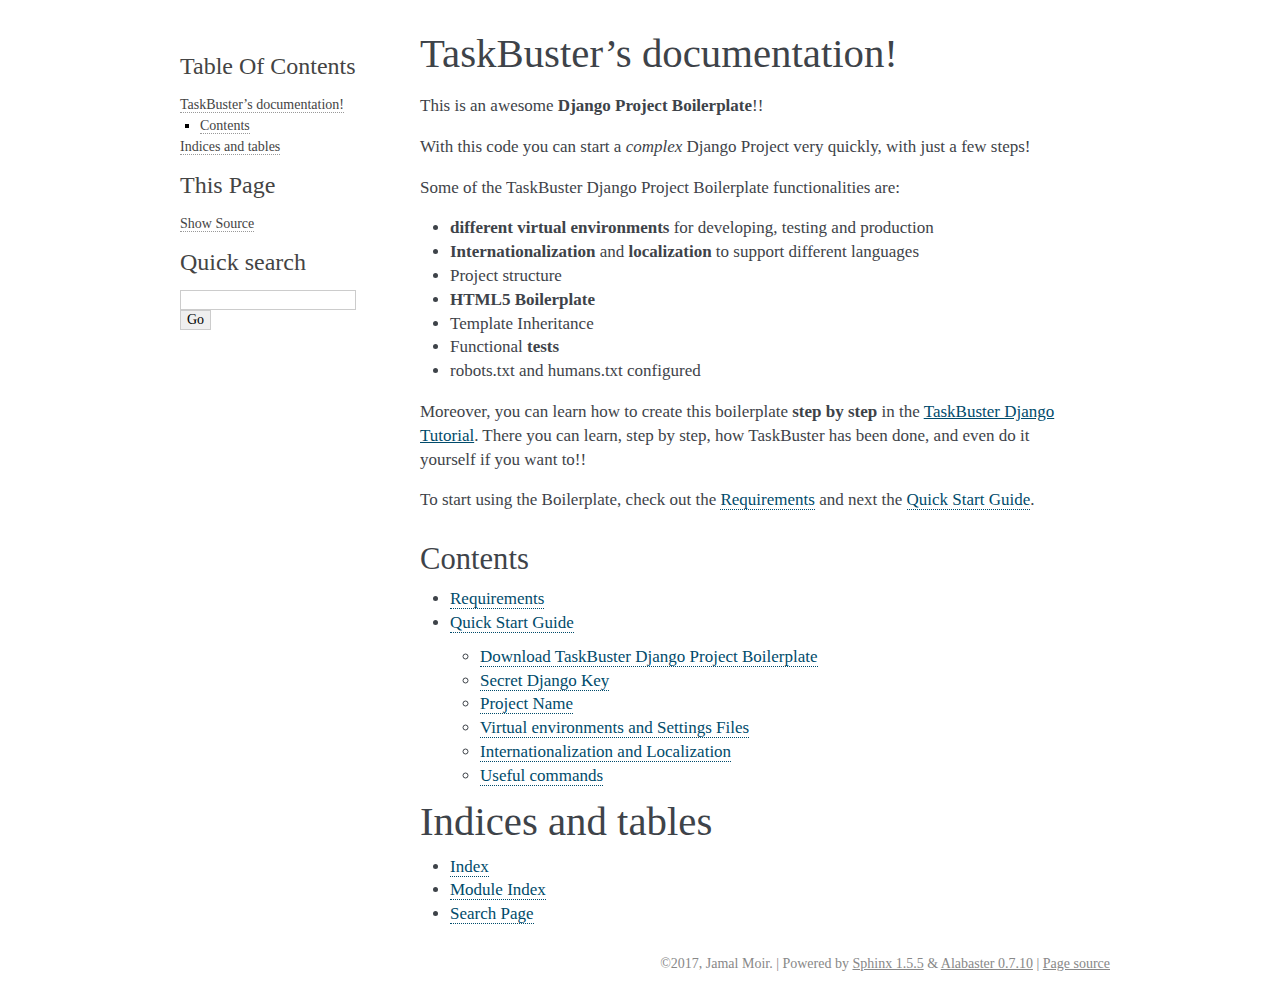
<file: docs/_build/html/index.html>
<!DOCTYPE html PUBLIC "-//W3C//DTD XHTML 1.0 Transitional//EN"
  "http://www.w3.org/TR/xhtml1/DTD/xhtml1-transitional.dtd">


<html xmlns="http://www.w3.org/1999/xhtml">
  <head>
    <meta http-equiv="Content-Type" content="text/html; charset=utf-8" />
    
    <title>TaskBuster’s documentation! &#8212; TaskBuster 0.1.0 documentation</title>
    
    <link rel="stylesheet" href="_static/alabaster.css" type="text/css" />
    <link rel="stylesheet" href="_static/pygments.css" type="text/css" />
    
    <script type="text/javascript">
      var DOCUMENTATION_OPTIONS = {
        URL_ROOT:    './',
        VERSION:     '0.1.0',
        COLLAPSE_INDEX: false,
        FILE_SUFFIX: '.html',
        HAS_SOURCE:  true,
        SOURCELINK_SUFFIX: '.txt'
      };
    </script>
    <script type="text/javascript" src="_static/jquery.js"></script>
    <script type="text/javascript" src="_static/underscore.js"></script>
    <script type="text/javascript" src="_static/doctools.js"></script>
    <link rel="index" title="Index" href="genindex.html" />
    <link rel="search" title="Search" href="search.html" />
    <link rel="next" title="Requirements" href="requirements.html" />
   
  <link rel="stylesheet" href="_static/custom.css" type="text/css" />
  
  
  <meta name="viewport" content="width=device-width, initial-scale=0.9, maximum-scale=0.9" />

  </head>
  <body role="document">
  

    <div class="document">
      <div class="documentwrapper">
        <div class="bodywrapper">
          <div class="body" role="main">
            
  <div class="section" id="taskbuster-s-documentation">
<h1>TaskBuster&#8217;s documentation!<a class="headerlink" href="#taskbuster-s-documentation" title="Permalink to this headline">¶</a></h1>
<p>This is an awesome <strong>Django Project Boilerplate</strong>!!</p>
<p>With this code you can start a <em>complex</em> Django Project
very quickly, with just a few steps!</p>
<p>Some of the TaskBuster Django Project Boilerplate functionalities are:</p>
<ul class="simple">
<li><strong>different virtual environments</strong> for developing, testing and production</li>
<li><strong>Internationalization</strong> and <strong>localization</strong> to support different languages</li>
<li>Project structure</li>
<li><strong>HTML5 Boilerplate</strong></li>
<li>Template Inheritance</li>
<li>Functional <strong>tests</strong></li>
<li>robots.txt and humans.txt configured</li>
</ul>
<p>Moreover, you can learn how to create this boilerplate <strong>step by step</strong>
in the <a href="http://marinamele.com/taskbuster-django-tutorial"
target="_blank">TaskBuster Django Tutorial</a>. There you can learn, step by step, how
TaskBuster has been done, and even do it yourself if you want to!!</p>
<p>To start using the Boilerplate, check out the <a class="reference internal" href="requirements.html"><span class="doc">Requirements</span></a>
and next the <a class="reference internal" href="quick_start.html"><span class="doc">Quick Start Guide</span></a>.</p>
<div class="section" id="contents">
<h2>Contents<a class="headerlink" href="#contents" title="Permalink to this headline">¶</a></h2>
<div class="toctree-wrapper compound">
<ul>
<li class="toctree-l1"><a class="reference internal" href="requirements.html">Requirements</a></li>
<li class="toctree-l1"><a class="reference internal" href="quick_start.html">Quick Start Guide</a><ul>
<li class="toctree-l2"><a class="reference internal" href="quick_start.html#download-taskbuster-django-project-boilerplate">Download TaskBuster Django Project Boilerplate</a></li>
<li class="toctree-l2"><a class="reference internal" href="quick_start.html#secret-django-key">Secret Django Key</a></li>
<li class="toctree-l2"><a class="reference internal" href="quick_start.html#project-name">Project Name</a></li>
<li class="toctree-l2"><a class="reference internal" href="quick_start.html#virtual-environments-and-settings-files">Virtual environments and Settings Files</a></li>
<li class="toctree-l2"><a class="reference internal" href="quick_start.html#internationalization-and-localization">Internationalization and Localization</a></li>
<li class="toctree-l2"><a class="reference internal" href="quick_start.html#useful-commands">Useful commands</a></li>
</ul>
</li>
</ul>
</div>
</div>
</div>
<div class="section" id="indices-and-tables">
<h1>Indices and tables<a class="headerlink" href="#indices-and-tables" title="Permalink to this headline">¶</a></h1>
<ul class="simple">
<li><a class="reference internal" href="genindex.html"><span class="std std-ref">Index</span></a></li>
<li><a class="reference internal" href="py-modindex.html"><span class="std std-ref">Module Index</span></a></li>
<li><a class="reference internal" href="search.html"><span class="std std-ref">Search Page</span></a></li>
</ul>
</div>


          </div>
        </div>
      </div>
      <div class="sphinxsidebar" role="navigation" aria-label="main navigation">
        <div class="sphinxsidebarwrapper">
  <h3><a href="#">Table Of Contents</a></h3>
  <ul>
<li><a class="reference internal" href="#">TaskBuster&#8217;s documentation!</a><ul>
<li><a class="reference internal" href="#contents">Contents</a></li>
</ul>
</li>
<li><a class="reference internal" href="#indices-and-tables">Indices and tables</a></li>
</ul>
<div class="relations">
<h3>Related Topics</h3>
<ul>
  <li><a href="#">Documentation overview</a><ul>
      <li>Next: <a href="requirements.html" title="next chapter">Requirements</a></li>
  </ul></li>
</ul>
</div>
  <div role="note" aria-label="source link">
    <h3>This Page</h3>
    <ul class="this-page-menu">
      <li><a href="_sources/index.rst.txt"
            rel="nofollow">Show Source</a></li>
    </ul>
   </div>
<div id="searchbox" style="display: none" role="search">
  <h3>Quick search</h3>
    <form class="search" action="search.html" method="get">
      <div><input type="text" name="q" /></div>
      <div><input type="submit" value="Go" /></div>
      <input type="hidden" name="check_keywords" value="yes" />
      <input type="hidden" name="area" value="default" />
    </form>
</div>
<script type="text/javascript">$('#searchbox').show(0);</script>
        </div>
      </div>
      <div class="clearer"></div>
    </div>
    <div class="footer">
      &copy;2017, Jamal Moir.
      
      |
      Powered by <a href="http://sphinx-doc.org/">Sphinx 1.5.5</a>
      &amp; <a href="https://github.com/bitprophet/alabaster">Alabaster 0.7.10</a>
      
      |
      <a href="_sources/index.rst.txt"
          rel="nofollow">Page source</a>
    </div>

    

    
  </body>
</html>
</file>
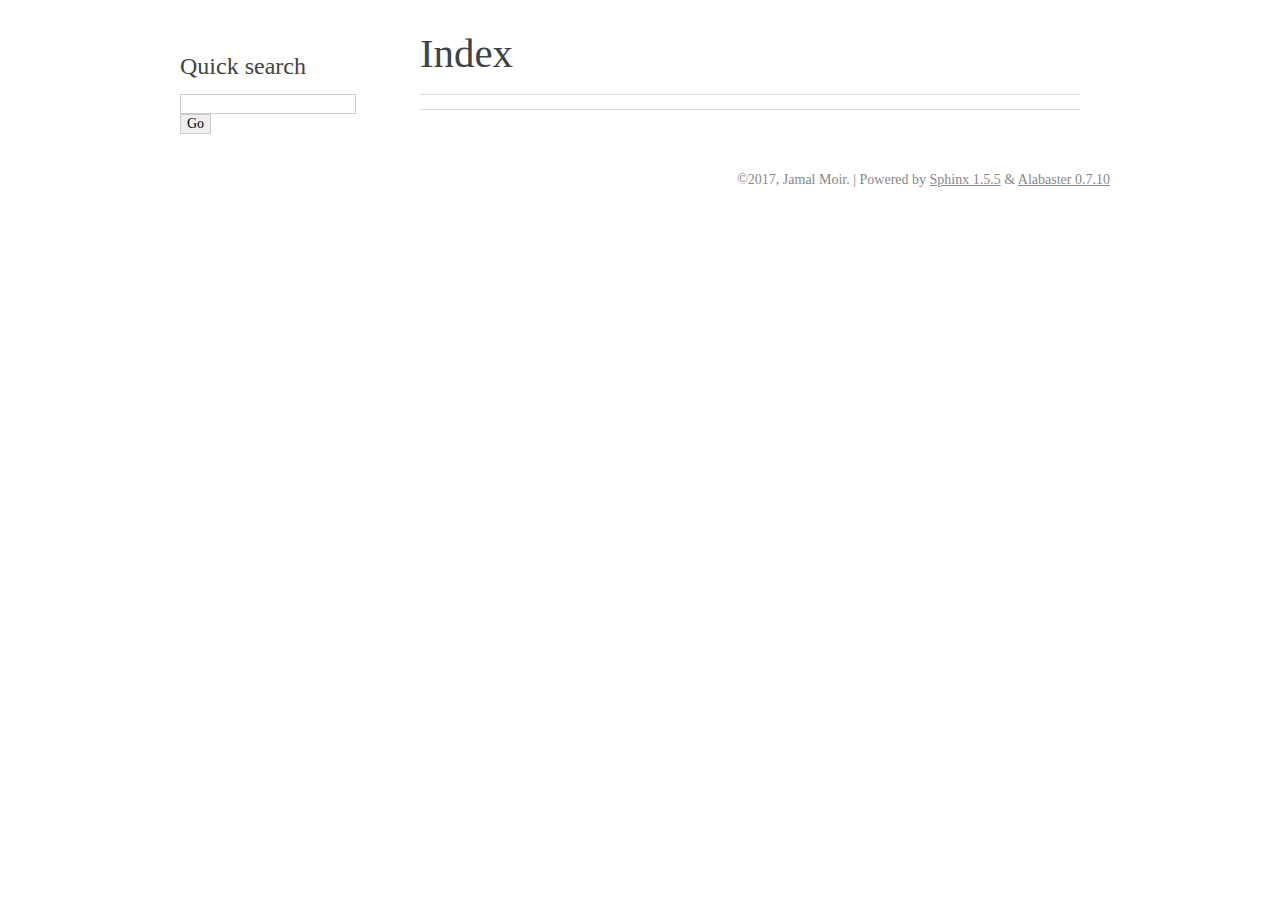
<file: docs/_build/html/genindex.html>
<!DOCTYPE html PUBLIC "-//W3C//DTD XHTML 1.0 Transitional//EN"
  "http://www.w3.org/TR/xhtml1/DTD/xhtml1-transitional.dtd">


<html xmlns="http://www.w3.org/1999/xhtml">
  <head>
    <meta http-equiv="Content-Type" content="text/html; charset=utf-8" />
    
    <title>Index &#8212; TaskBuster 0.1.0 documentation</title>
    
    <link rel="stylesheet" href="_static/alabaster.css" type="text/css" />
    <link rel="stylesheet" href="_static/pygments.css" type="text/css" />
    
    <script type="text/javascript">
      var DOCUMENTATION_OPTIONS = {
        URL_ROOT:    './',
        VERSION:     '0.1.0',
        COLLAPSE_INDEX: false,
        FILE_SUFFIX: '.html',
        HAS_SOURCE:  true,
        SOURCELINK_SUFFIX: '.txt'
      };
    </script>
    <script type="text/javascript" src="_static/jquery.js"></script>
    <script type="text/javascript" src="_static/underscore.js"></script>
    <script type="text/javascript" src="_static/doctools.js"></script>
    <link rel="index" title="Index" href="#" />
    <link rel="search" title="Search" href="search.html" />
   
  <link rel="stylesheet" href="_static/custom.css" type="text/css" />
  
  
  <meta name="viewport" content="width=device-width, initial-scale=0.9, maximum-scale=0.9" />

  </head>
  <body role="document">
  

    <div class="document">
      <div class="documentwrapper">
        <div class="bodywrapper">
          <div class="body" role="main">
            

<h1 id="index">Index</h1>

<div class="genindex-jumpbox">
 
</div>


          </div>
        </div>
      </div>
      <div class="sphinxsidebar" role="navigation" aria-label="main navigation">
        <div class="sphinxsidebarwrapper">

   <div class="relations">
<h3>Related Topics</h3>
<ul>
  <li><a href="index.html">Documentation overview</a><ul>
  </ul></li>
</ul>
</div>

<div id="searchbox" style="display: none" role="search">
  <h3>Quick search</h3>
    <form class="search" action="search.html" method="get">
      <div><input type="text" name="q" /></div>
      <div><input type="submit" value="Go" /></div>
      <input type="hidden" name="check_keywords" value="yes" />
      <input type="hidden" name="area" value="default" />
    </form>
</div>
<script type="text/javascript">$('#searchbox').show(0);</script>
        </div>
      </div>
      <div class="clearer"></div>
    </div>
    <div class="footer">
      &copy;2017, Jamal Moir.
      
      |
      Powered by <a href="http://sphinx-doc.org/">Sphinx 1.5.5</a>
      &amp; <a href="https://github.com/bitprophet/alabaster">Alabaster 0.7.10</a>
      
    </div>

    

    
  </body>
</html>
</file>
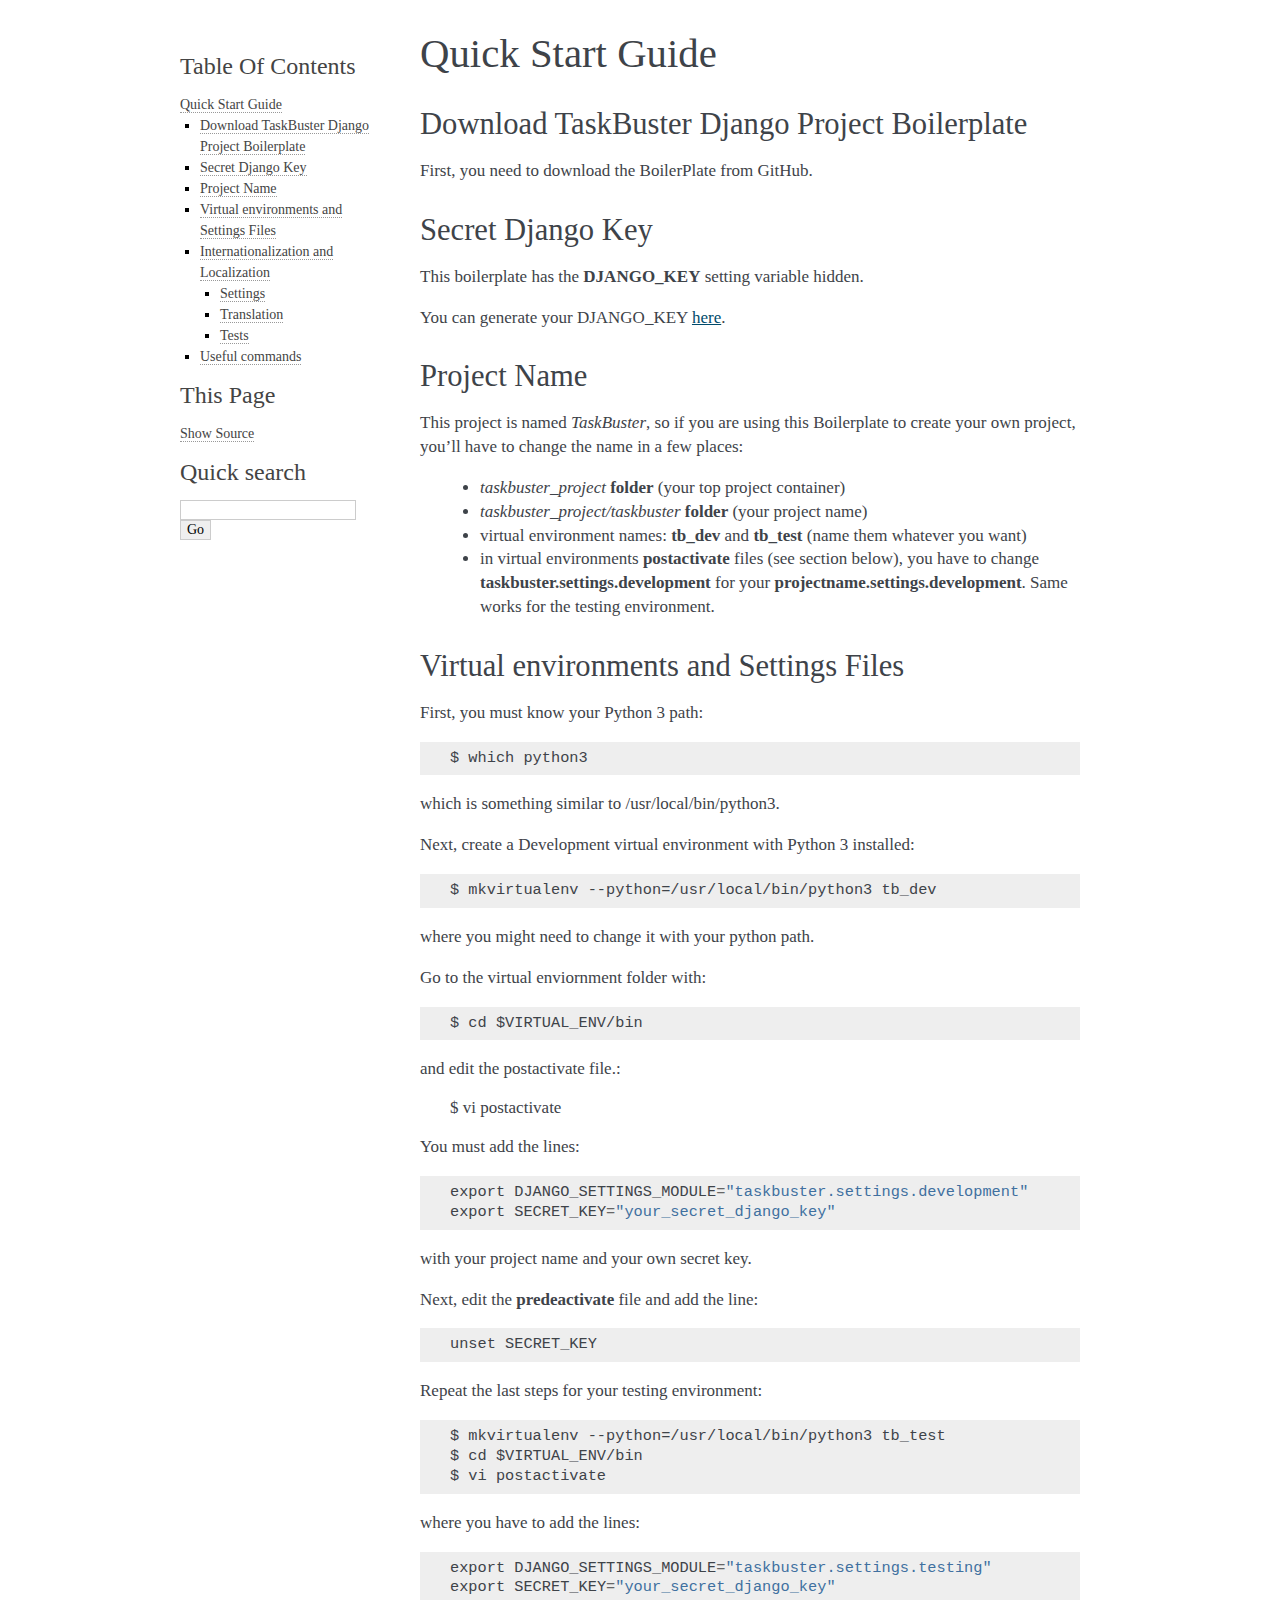
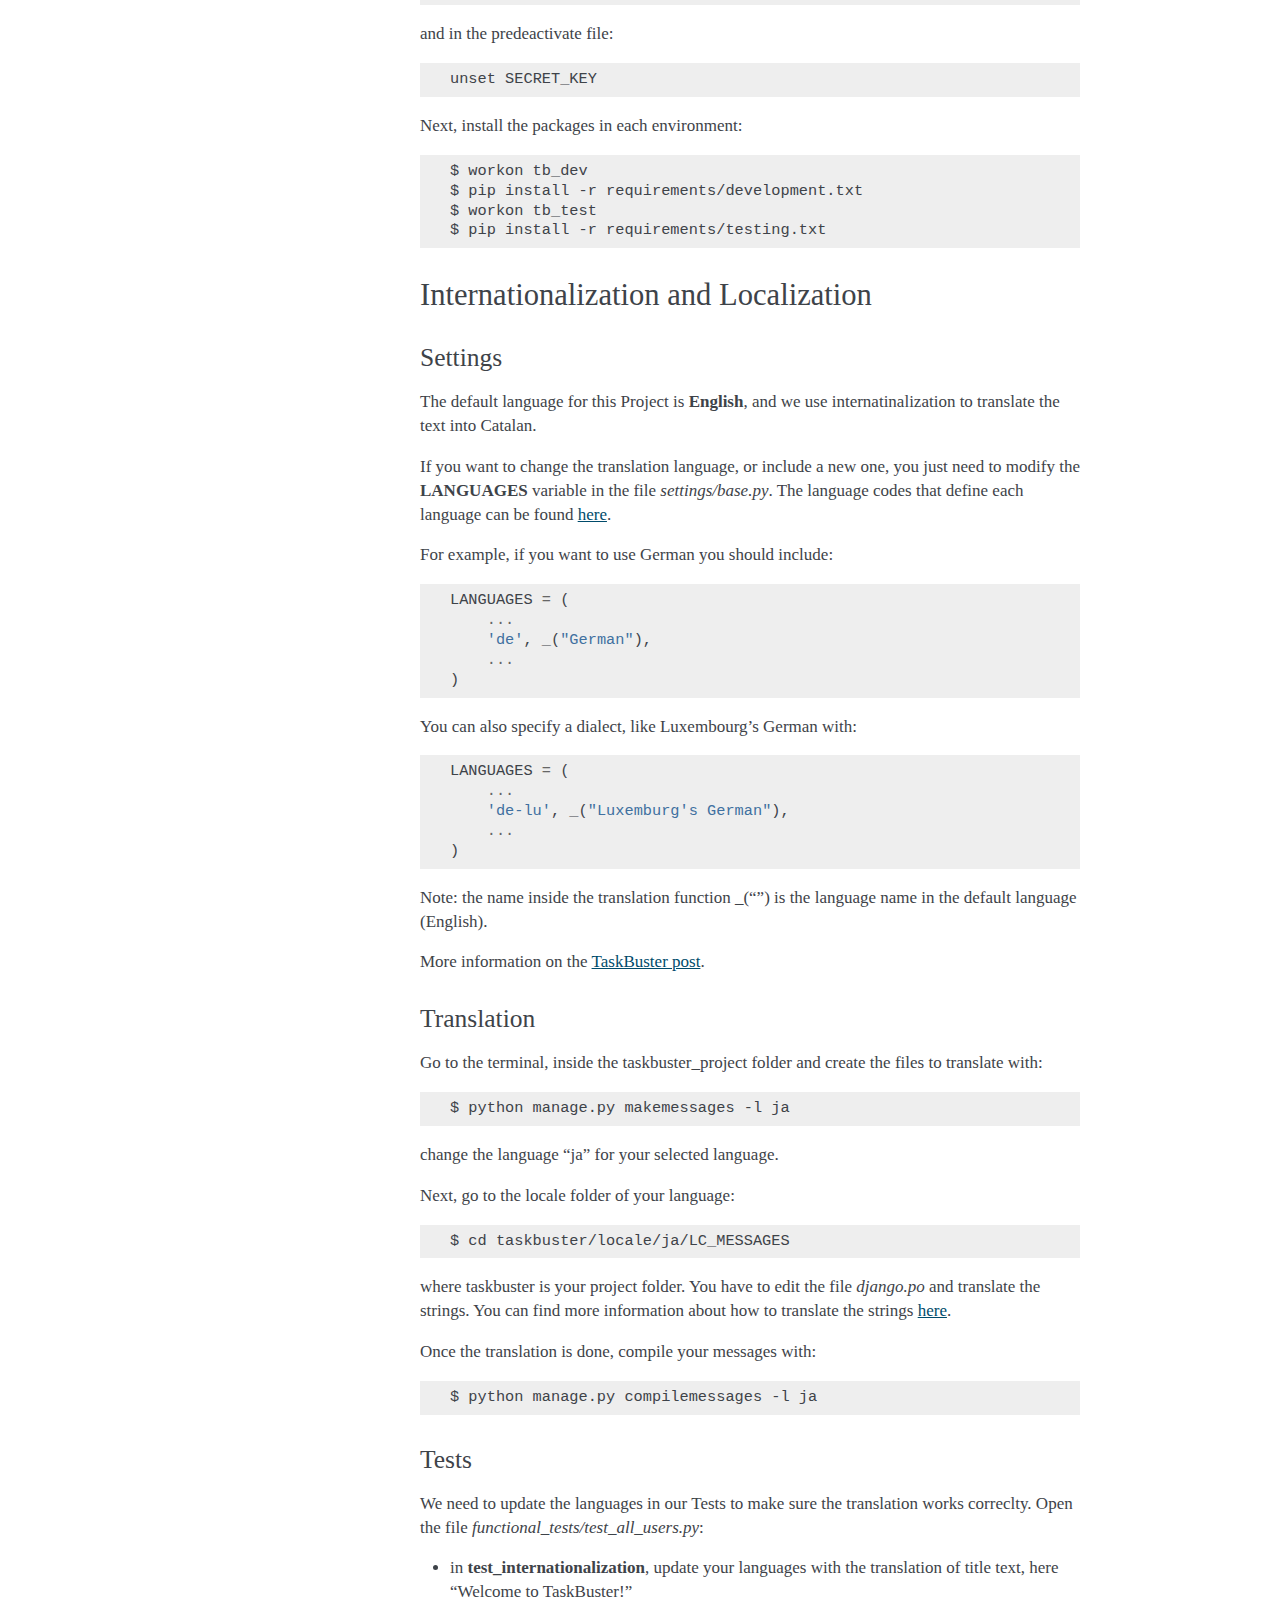
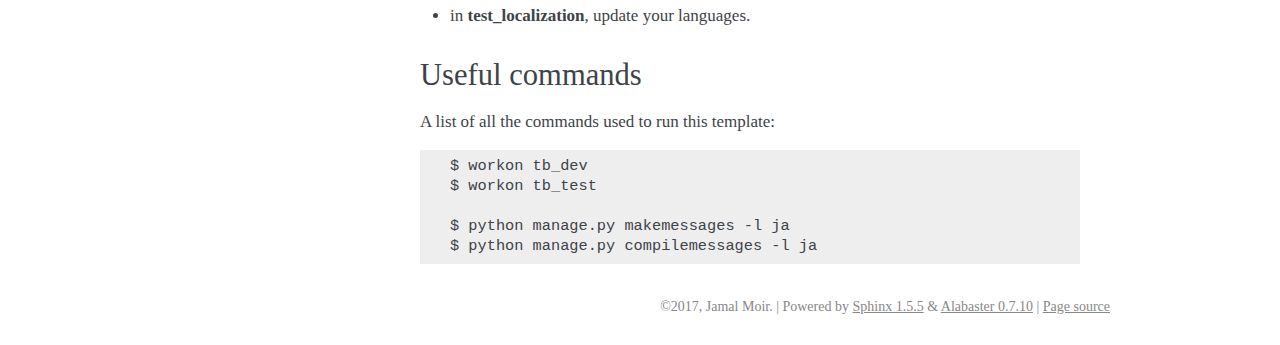
<file: docs/_build/html/quick_start.html>
<!DOCTYPE html PUBLIC "-//W3C//DTD XHTML 1.0 Transitional//EN"
  "http://www.w3.org/TR/xhtml1/DTD/xhtml1-transitional.dtd">


<html xmlns="http://www.w3.org/1999/xhtml">
  <head>
    <meta http-equiv="Content-Type" content="text/html; charset=utf-8" />
    
    <title>Quick Start Guide &#8212; TaskBuster 0.1.0 documentation</title>
    
    <link rel="stylesheet" href="_static/alabaster.css" type="text/css" />
    <link rel="stylesheet" href="_static/pygments.css" type="text/css" />
    
    <script type="text/javascript">
      var DOCUMENTATION_OPTIONS = {
        URL_ROOT:    './',
        VERSION:     '0.1.0',
        COLLAPSE_INDEX: false,
        FILE_SUFFIX: '.html',
        HAS_SOURCE:  true,
        SOURCELINK_SUFFIX: '.txt'
      };
    </script>
    <script type="text/javascript" src="_static/jquery.js"></script>
    <script type="text/javascript" src="_static/underscore.js"></script>
    <script type="text/javascript" src="_static/doctools.js"></script>
    <link rel="index" title="Index" href="genindex.html" />
    <link rel="search" title="Search" href="search.html" />
    <link rel="prev" title="Requirements" href="requirements.html" />
   
  <link rel="stylesheet" href="_static/custom.css" type="text/css" />
  
  
  <meta name="viewport" content="width=device-width, initial-scale=0.9, maximum-scale=0.9" />

  </head>
  <body role="document">
  

    <div class="document">
      <div class="documentwrapper">
        <div class="bodywrapper">
          <div class="body" role="main">
            
  <div class="section" id="quick-start-guide">
<h1>Quick Start Guide<a class="headerlink" href="#quick-start-guide" title="Permalink to this headline">¶</a></h1>
<div class="section" id="download-taskbuster-django-project-boilerplate">
<h2>Download TaskBuster Django Project Boilerplate<a class="headerlink" href="#download-taskbuster-django-project-boilerplate" title="Permalink to this headline">¶</a></h2>
<p>First, you need to download the BoilerPlate from GitHub.</p>
</div>
<div class="section" id="secret-django-key">
<h2>Secret Django Key<a class="headerlink" href="#secret-django-key" title="Permalink to this headline">¶</a></h2>
<p>This boilerplate has the <strong>DJANGO_KEY</strong> setting variable hidden.</p>
<p>You can generate your DJANGO_KEY <a href="http://www.miniwebtool.com/django-secret-key-generator"
target="_blank">here</a>.</p>
</div>
<div class="section" id="project-name">
<h2>Project Name<a class="headerlink" href="#project-name" title="Permalink to this headline">¶</a></h2>
<p>This project is named <em>TaskBuster</em>, so if you are using this
Boilerplate to create your own project, you&#8217;ll have to change
the name in a few places:</p>
<blockquote>
<div><ul class="simple">
<li><em>taskbuster_project</em> <strong>folder</strong> (your top project container)</li>
<li><em>taskbuster_project/taskbuster</em> <strong>folder</strong> (your project name)</li>
<li>virtual environment names: <strong>tb_dev</strong> and <strong>tb_test</strong> (name them whatever you want)</li>
<li>in virtual environments <strong>postactivate</strong> files (see section below), you have to change <strong>taskbuster.settings.development</strong> for your <strong>projectname.settings.development</strong>. Same works for the testing environment.</li>
</ul>
</div></blockquote>
</div>
<div class="section" id="virtual-environments-and-settings-files">
<h2>Virtual environments and Settings Files<a class="headerlink" href="#virtual-environments-and-settings-files" title="Permalink to this headline">¶</a></h2>
<p>First, you must know your Python 3 path:</p>
<div class="highlight-default"><div class="highlight"><pre><span></span>$ which python3
</pre></div>
</div>
<p>which is something similar to /usr/local/bin/python3.</p>
<p>Next, create a Development virtual environment with Python 3 installed:</p>
<div class="highlight-default"><div class="highlight"><pre><span></span>$ mkvirtualenv --python=/usr/local/bin/python3 tb_dev
</pre></div>
</div>
<p>where you might need to change it with your python path.</p>
<p>Go to the virtual enviornment folder with:</p>
<div class="highlight-default"><div class="highlight"><pre><span></span>$ cd $VIRTUAL_ENV/bin
</pre></div>
</div>
<p>and edit the postactivate file.:</p>
<blockquote>
<div>$ vi postactivate</div></blockquote>
<p>You must add the lines:</p>
<div class="highlight-default"><div class="highlight"><pre><span></span><span class="n">export</span> <span class="n">DJANGO_SETTINGS_MODULE</span><span class="o">=</span><span class="s2">&quot;taskbuster.settings.development&quot;</span>
<span class="n">export</span> <span class="n">SECRET_KEY</span><span class="o">=</span><span class="s2">&quot;your_secret_django_key&quot;</span>
</pre></div>
</div>
<p>with your project name and your own secret key.</p>
<p>Next, edit the <strong>predeactivate</strong> file and add the line:</p>
<div class="highlight-default"><div class="highlight"><pre><span></span><span class="n">unset</span> <span class="n">SECRET_KEY</span>
</pre></div>
</div>
<p>Repeat the last steps for your testing environment:</p>
<div class="highlight-default"><div class="highlight"><pre><span></span>$ mkvirtualenv --python=/usr/local/bin/python3 tb_test
$ cd $VIRTUAL_ENV/bin
$ vi postactivate
</pre></div>
</div>
<p>where you have to add the lines:</p>
<div class="highlight-default"><div class="highlight"><pre><span></span><span class="n">export</span> <span class="n">DJANGO_SETTINGS_MODULE</span><span class="o">=</span><span class="s2">&quot;taskbuster.settings.testing&quot;</span>
<span class="n">export</span> <span class="n">SECRET_KEY</span><span class="o">=</span><span class="s2">&quot;your_secret_django_key&quot;</span>
</pre></div>
</div>
<p>and in the predeactivate file:</p>
<div class="highlight-default"><div class="highlight"><pre><span></span><span class="n">unset</span> <span class="n">SECRET_KEY</span>
</pre></div>
</div>
<p>Next, install the packages in each environment:</p>
<div class="highlight-default"><div class="highlight"><pre><span></span>$ workon tb_dev
$ pip install -r requirements/development.txt
$ workon tb_test
$ pip install -r requirements/testing.txt
</pre></div>
</div>
</div>
<div class="section" id="internationalization-and-localization">
<h2>Internationalization and Localization<a class="headerlink" href="#internationalization-and-localization" title="Permalink to this headline">¶</a></h2>
<div class="section" id="settings">
<h3>Settings<a class="headerlink" href="#settings" title="Permalink to this headline">¶</a></h3>
<p>The default language for this Project is <strong>English</strong>, and we use internatinalization to translate the text into Catalan.</p>
<p>If you want to change the translation language, or include a new one, you just need to modify the <strong>LANGUAGES</strong> variable in the file <em>settings/base.py</em>. The language codes that define each language can be found <a href="http://msdn.microsoft.com/en-us/library/ms533052(v=vs.85).aspx" target="_blank">here</a>.</p>
<p>For example, if you want to use German you should include:</p>
<div class="highlight-default"><div class="highlight"><pre><span></span><span class="n">LANGUAGES</span> <span class="o">=</span> <span class="p">(</span>
    <span class="o">...</span>
    <span class="s1">&#39;de&#39;</span><span class="p">,</span> <span class="n">_</span><span class="p">(</span><span class="s2">&quot;German&quot;</span><span class="p">),</span>
    <span class="o">...</span>
<span class="p">)</span>
</pre></div>
</div>
<p>You can also specify a dialect, like Luxembourg&#8217;s German with:</p>
<div class="highlight-default"><div class="highlight"><pre><span></span><span class="n">LANGUAGES</span> <span class="o">=</span> <span class="p">(</span>
    <span class="o">...</span>
    <span class="s1">&#39;de-lu&#39;</span><span class="p">,</span> <span class="n">_</span><span class="p">(</span><span class="s2">&quot;Luxemburg&#39;s German&quot;</span><span class="p">),</span>
    <span class="o">...</span>
<span class="p">)</span>
</pre></div>
</div>
<p>Note: the name inside the translation function _(&#8220;&#8221;) is the language name in the default language (English).</p>
<p>More information on the <a href="http://marinamele.com/taskbuster-django-tutorial/internationalization-localization-languages-time-zones" target="_blank">TaskBuster post</a>.</p>
</div>
<div class="section" id="translation">
<h3>Translation<a class="headerlink" href="#translation" title="Permalink to this headline">¶</a></h3>
<p>Go to the terminal, inside the taskbuster_project folder and create the files to translate with:</p>
<div class="highlight-default"><div class="highlight"><pre><span></span>$ python manage.py makemessages -l ja
</pre></div>
</div>
<p>change the language &#8220;ja&#8221; for your selected language.</p>
<p>Next, go to the locale folder of your language:</p>
<div class="highlight-default"><div class="highlight"><pre><span></span>$ cd taskbuster/locale/ja/LC_MESSAGES
</pre></div>
</div>
<p>where taskbuster is your project folder. You have to edit the file <em>django.po</em> and translate the strings. You can find more information about how to translate the strings <a href="http://marinamele.com/taskbuster-django-tutorial/internationalization-localization-languages-time-zones#inter-translation" target="_blank">here</a>.</p>
<p>Once the translation is done, compile your messages with:</p>
<div class="highlight-default"><div class="highlight"><pre><span></span>$ python manage.py compilemessages -l ja
</pre></div>
</div>
</div>
<div class="section" id="tests">
<h3>Tests<a class="headerlink" href="#tests" title="Permalink to this headline">¶</a></h3>
<p>We need to update the languages in our Tests to make sure the translation works correclty. Open the file <em>functional_tests/test_all_users.py</em>:</p>
<ul class="simple">
<li>in <strong>test_internationalization</strong>, update your languages with the translation of title text, here &#8220;Welcome to TaskBuster!&#8221;</li>
<li>in <strong>test_localization</strong>, update your languages.</li>
</ul>
</div>
</div>
<div class="section" id="useful-commands">
<h2>Useful commands<a class="headerlink" href="#useful-commands" title="Permalink to this headline">¶</a></h2>
<p>A list of all the commands used to run this template:</p>
<div class="highlight-default"><div class="highlight"><pre><span></span>$ workon tb_dev
$ workon tb_test

$ python manage.py makemessages -l ja
$ python manage.py compilemessages -l ja
</pre></div>
</div>
</div>
</div>


          </div>
        </div>
      </div>
      <div class="sphinxsidebar" role="navigation" aria-label="main navigation">
        <div class="sphinxsidebarwrapper">
  <h3><a href="index.html">Table Of Contents</a></h3>
  <ul>
<li><a class="reference internal" href="#">Quick Start Guide</a><ul>
<li><a class="reference internal" href="#download-taskbuster-django-project-boilerplate">Download TaskBuster Django Project Boilerplate</a></li>
<li><a class="reference internal" href="#secret-django-key">Secret Django Key</a></li>
<li><a class="reference internal" href="#project-name">Project Name</a></li>
<li><a class="reference internal" href="#virtual-environments-and-settings-files">Virtual environments and Settings Files</a></li>
<li><a class="reference internal" href="#internationalization-and-localization">Internationalization and Localization</a><ul>
<li><a class="reference internal" href="#settings">Settings</a></li>
<li><a class="reference internal" href="#translation">Translation</a></li>
<li><a class="reference internal" href="#tests">Tests</a></li>
</ul>
</li>
<li><a class="reference internal" href="#useful-commands">Useful commands</a></li>
</ul>
</li>
</ul>
<div class="relations">
<h3>Related Topics</h3>
<ul>
  <li><a href="index.html">Documentation overview</a><ul>
      <li>Previous: <a href="requirements.html" title="previous chapter">Requirements</a></li>
  </ul></li>
</ul>
</div>
  <div role="note" aria-label="source link">
    <h3>This Page</h3>
    <ul class="this-page-menu">
      <li><a href="_sources/quick_start.rst.txt"
            rel="nofollow">Show Source</a></li>
    </ul>
   </div>
<div id="searchbox" style="display: none" role="search">
  <h3>Quick search</h3>
    <form class="search" action="search.html" method="get">
      <div><input type="text" name="q" /></div>
      <div><input type="submit" value="Go" /></div>
      <input type="hidden" name="check_keywords" value="yes" />
      <input type="hidden" name="area" value="default" />
    </form>
</div>
<script type="text/javascript">$('#searchbox').show(0);</script>
        </div>
      </div>
      <div class="clearer"></div>
    </div>
    <div class="footer">
      &copy;2017, Jamal Moir.
      
      |
      Powered by <a href="http://sphinx-doc.org/">Sphinx 1.5.5</a>
      &amp; <a href="https://github.com/bitprophet/alabaster">Alabaster 0.7.10</a>
      
      |
      <a href="_sources/quick_start.rst.txt"
          rel="nofollow">Page source</a>
    </div>

    

    
  </body>
</html>
</file>
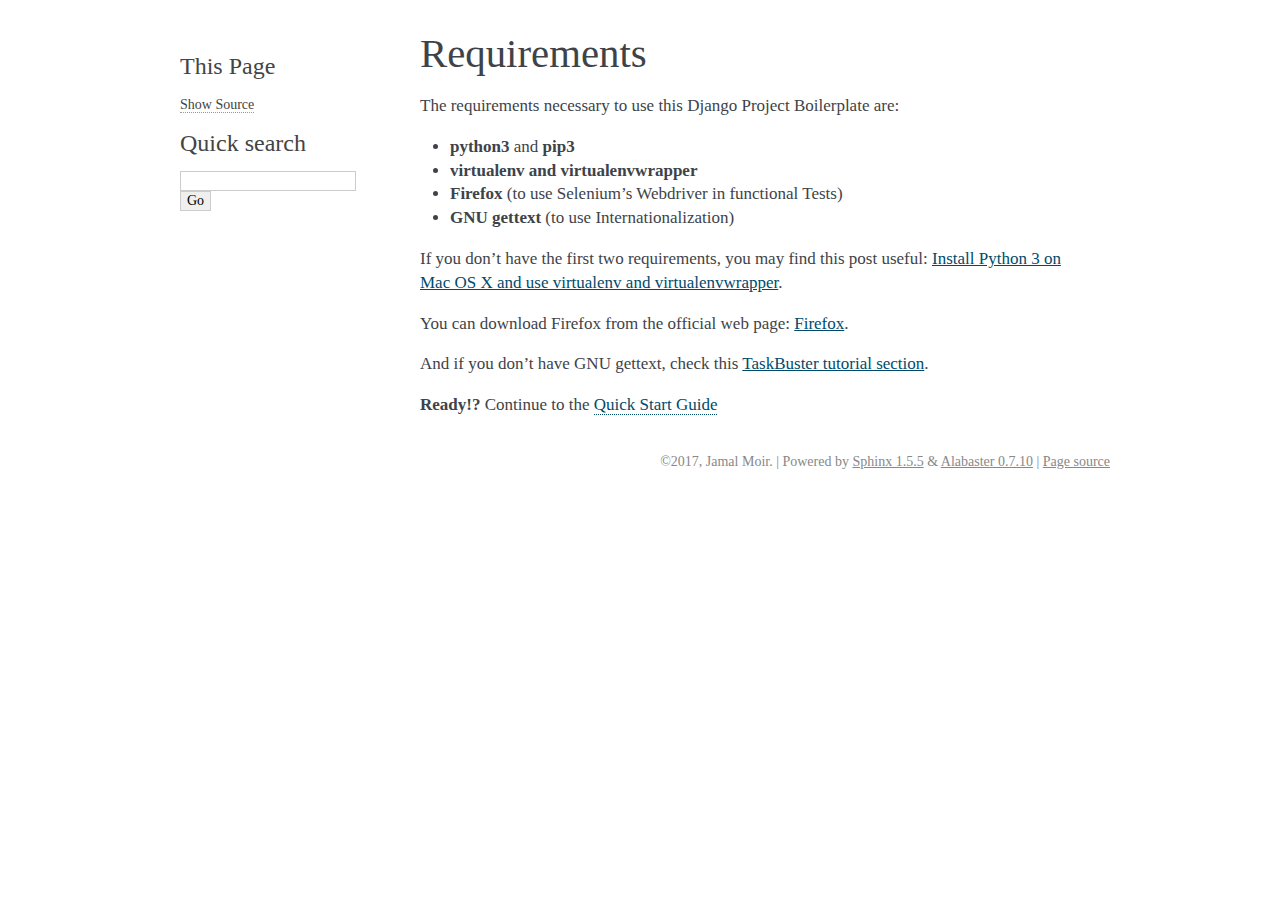
<file: docs/_build/html/requirements.html>
<!DOCTYPE html PUBLIC "-//W3C//DTD XHTML 1.0 Transitional//EN"
  "http://www.w3.org/TR/xhtml1/DTD/xhtml1-transitional.dtd">


<html xmlns="http://www.w3.org/1999/xhtml">
  <head>
    <meta http-equiv="Content-Type" content="text/html; charset=utf-8" />
    
    <title>Requirements &#8212; TaskBuster 0.1.0 documentation</title>
    
    <link rel="stylesheet" href="_static/alabaster.css" type="text/css" />
    <link rel="stylesheet" href="_static/pygments.css" type="text/css" />
    
    <script type="text/javascript">
      var DOCUMENTATION_OPTIONS = {
        URL_ROOT:    './',
        VERSION:     '0.1.0',
        COLLAPSE_INDEX: false,
        FILE_SUFFIX: '.html',
        HAS_SOURCE:  true,
        SOURCELINK_SUFFIX: '.txt'
      };
    </script>
    <script type="text/javascript" src="_static/jquery.js"></script>
    <script type="text/javascript" src="_static/underscore.js"></script>
    <script type="text/javascript" src="_static/doctools.js"></script>
    <link rel="index" title="Index" href="genindex.html" />
    <link rel="search" title="Search" href="search.html" />
    <link rel="next" title="Quick Start Guide" href="quick_start.html" />
    <link rel="prev" title="TaskBuster’s documentation!" href="index.html" />
   
  <link rel="stylesheet" href="_static/custom.css" type="text/css" />
  
  
  <meta name="viewport" content="width=device-width, initial-scale=0.9, maximum-scale=0.9" />

  </head>
  <body role="document">
  

    <div class="document">
      <div class="documentwrapper">
        <div class="bodywrapper">
          <div class="body" role="main">
            
  <div class="section" id="requirements">
<h1>Requirements<a class="headerlink" href="#requirements" title="Permalink to this headline">¶</a></h1>
<p>The requirements necessary to use this Django Project Boilerplate are:</p>
<ul class="simple">
<li><strong>python3</strong> and <strong>pip3</strong></li>
<li><strong>virtualenv and virtualenvwrapper</strong></li>
<li><strong>Firefox</strong> (to use Selenium&#8217;s Webdriver in functional Tests)</li>
<li><strong>GNU gettext</strong> (to use Internationalization)</li>
</ul>
<p>If you don&#8217;t have the first two requirements, you may find this
post useful: <a href="http://www.marinamele.com/2014/07/install-python3-on-mac-os-x-and-use-virtualenv-and-virtualenvwrapper.html" target="_blank">Install Python 3 on Mac OS X and use virtualenv and virtualenvwrapper</a>.</p>
<p>You can download Firefox from the official web page: <a href="https://www.mozilla.org" target="_blank">Firefox</a>.</p>
<p>And if you don&#8217;t have GNU gettext, check this <a href="http://marinamele.com/taskbuster-django-tutorial/internationalization-localization-languages-time-zones" target="_blank">TaskBuster tutorial section</a>.</p>
<p><strong>Ready!?</strong> Continue to the <a class="reference internal" href="quick_start.html"><span class="doc">Quick Start Guide</span></a></p>
</div>


          </div>
        </div>
      </div>
      <div class="sphinxsidebar" role="navigation" aria-label="main navigation">
        <div class="sphinxsidebarwrapper"><div class="relations">
<h3>Related Topics</h3>
<ul>
  <li><a href="index.html">Documentation overview</a><ul>
      <li>Previous: <a href="index.html" title="previous chapter">TaskBuster&#8217;s documentation!</a></li>
      <li>Next: <a href="quick_start.html" title="next chapter">Quick Start Guide</a></li>
  </ul></li>
</ul>
</div>
  <div role="note" aria-label="source link">
    <h3>This Page</h3>
    <ul class="this-page-menu">
      <li><a href="_sources/requirements.rst.txt"
            rel="nofollow">Show Source</a></li>
    </ul>
   </div>
<div id="searchbox" style="display: none" role="search">
  <h3>Quick search</h3>
    <form class="search" action="search.html" method="get">
      <div><input type="text" name="q" /></div>
      <div><input type="submit" value="Go" /></div>
      <input type="hidden" name="check_keywords" value="yes" />
      <input type="hidden" name="area" value="default" />
    </form>
</div>
<script type="text/javascript">$('#searchbox').show(0);</script>
        </div>
      </div>
      <div class="clearer"></div>
    </div>
    <div class="footer">
      &copy;2017, Jamal Moir.
      
      |
      Powered by <a href="http://sphinx-doc.org/">Sphinx 1.5.5</a>
      &amp; <a href="https://github.com/bitprophet/alabaster">Alabaster 0.7.10</a>
      
      |
      <a href="_sources/requirements.rst.txt"
          rel="nofollow">Page source</a>
    </div>

    

    
  </body>
</html>
</file>
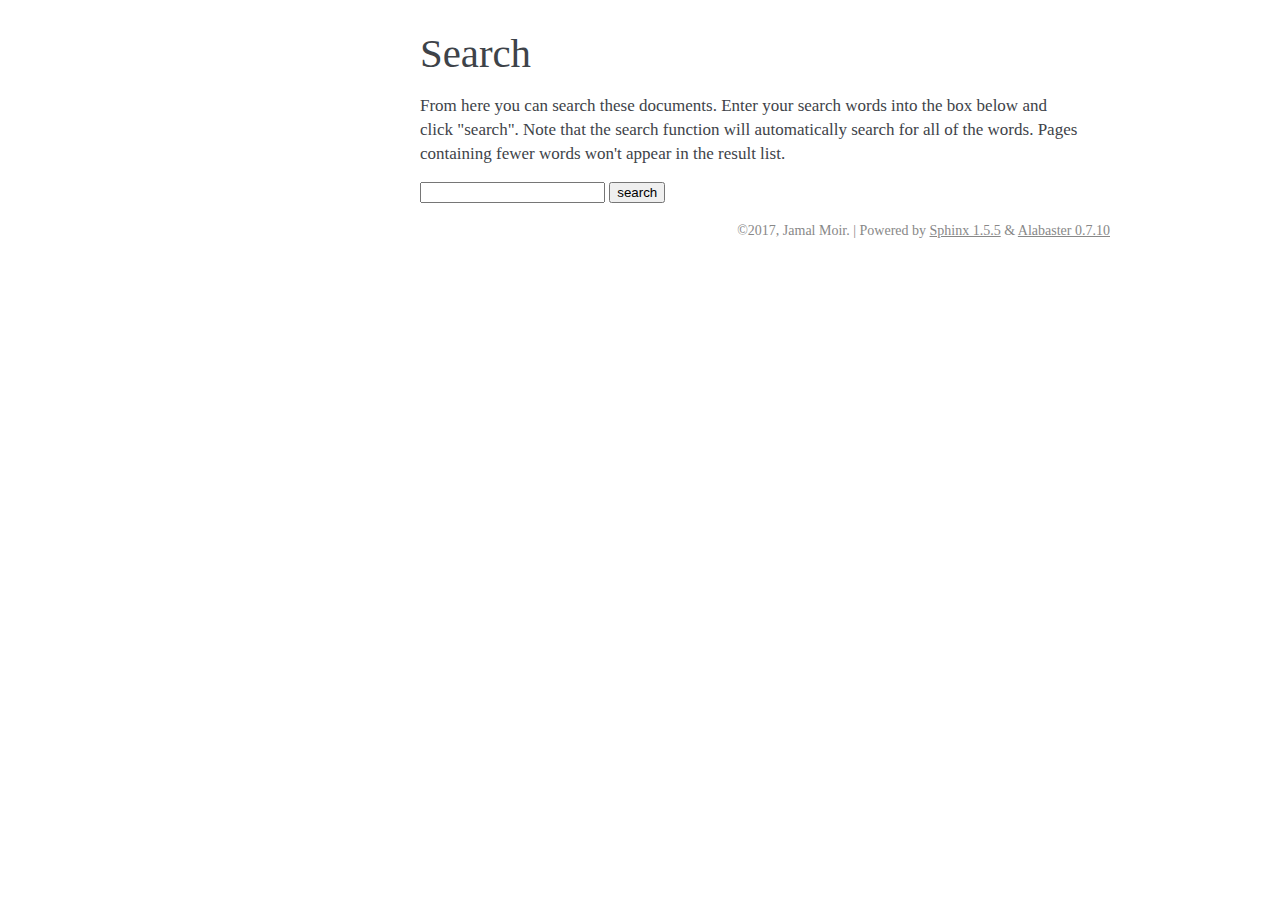
<file: docs/_build/html/search.html>
<!DOCTYPE html PUBLIC "-//W3C//DTD XHTML 1.0 Transitional//EN"
  "http://www.w3.org/TR/xhtml1/DTD/xhtml1-transitional.dtd">


<html xmlns="http://www.w3.org/1999/xhtml">
  <head>
    <meta http-equiv="Content-Type" content="text/html; charset=utf-8" />
    
    <title>Search &#8212; TaskBuster 0.1.0 documentation</title>
    
    <link rel="stylesheet" href="_static/alabaster.css" type="text/css" />
    <link rel="stylesheet" href="_static/pygments.css" type="text/css" />
    
    <script type="text/javascript">
      var DOCUMENTATION_OPTIONS = {
        URL_ROOT:    './',
        VERSION:     '0.1.0',
        COLLAPSE_INDEX: false,
        FILE_SUFFIX: '.html',
        HAS_SOURCE:  true,
        SOURCELINK_SUFFIX: '.txt'
      };
    </script>
    <script type="text/javascript" src="_static/jquery.js"></script>
    <script type="text/javascript" src="_static/underscore.js"></script>
    <script type="text/javascript" src="_static/doctools.js"></script>
    <script type="text/javascript" src="_static/searchtools.js"></script>
    <link rel="index" title="Index" href="genindex.html" />
    <link rel="search" title="Search" href="#" />
  <script type="text/javascript">
    jQuery(function() { Search.loadIndex("searchindex.js"); });
  </script>
  
  <script type="text/javascript" id="searchindexloader"></script>
  
   
  <link rel="stylesheet" href="_static/custom.css" type="text/css" />
  
  
  <meta name="viewport" content="width=device-width, initial-scale=0.9, maximum-scale=0.9" />


  </head>
  <body role="document">
  

    <div class="document">
      <div class="documentwrapper">
        <div class="bodywrapper">
          <div class="body" role="main">
            
  <h1 id="search-documentation">Search</h1>
  <div id="fallback" class="admonition warning">
  <script type="text/javascript">$('#fallback').hide();</script>
  <p>
    Please activate JavaScript to enable the search
    functionality.
  </p>
  </div>
  <p>
    From here you can search these documents. Enter your search
    words into the box below and click "search". Note that the search
    function will automatically search for all of the words. Pages
    containing fewer words won't appear in the result list.
  </p>
  <form action="" method="get">
    <input type="text" name="q" value="" />
    <input type="submit" value="search" />
    <span id="search-progress" style="padding-left: 10px"></span>
  </form>
  
  <div id="search-results">
  
  </div>

          </div>
        </div>
      </div>
      <div class="sphinxsidebar" role="navigation" aria-label="main navigation">
        <div class="sphinxsidebarwrapper"><div class="relations">
<h3>Related Topics</h3>
<ul>
  <li><a href="index.html">Documentation overview</a><ul>
  </ul></li>
</ul>
</div>
        </div>
      </div>
      <div class="clearer"></div>
    </div>
    <div class="footer">
      &copy;2017, Jamal Moir.
      
      |
      Powered by <a href="http://sphinx-doc.org/">Sphinx 1.5.5</a>
      &amp; <a href="https://github.com/bitprophet/alabaster">Alabaster 0.7.10</a>
      
    </div>

    

    
  </body>
</html>
</file>
<file: docs/_build/html/_static/alabaster.css>
@import url("basic.css");

/* -- page layout ----------------------------------------------------------- */

body {
    font-family: 'goudy old style', 'minion pro', 'bell mt', Georgia, 'Hiragino Mincho Pro', serif;
    font-size: 17px;
    background-color: #fff;
    color: #000;
    margin: 0;
    padding: 0;
}


div.document {
    width: 940px;
    margin: 30px auto 0 auto;
}

div.documentwrapper {
    float: left;
    width: 100%;
}

div.bodywrapper {
    margin: 0 0 0 220px;
}

div.sphinxsidebar {
    width: 220px;
    font-size: 14px;
    line-height: 1.5;
}

hr {
    border: 1px solid #B1B4B6;
}

div.body {
    background-color: #fff;
    color: #3E4349;
    padding: 0 30px 0 30px;
}

div.body > .section {
    text-align: left;
}

div.footer {
    width: 940px;
    margin: 20px auto 30px auto;
    font-size: 14px;
    color: #888;
    text-align: right;
}

div.footer a {
    color: #888;
}

p.caption {
    font-family: inherit;
    font-size: inherit;
}


div.relations {
    display: none;
}


div.sphinxsidebar a {
    color: #444;
    text-decoration: none;
    border-bottom: 1px dotted #999;
}

div.sphinxsidebar a:hover {
    border-bottom: 1px solid #999;
}

div.sphinxsidebarwrapper {
    padding: 18px 10px;
}

div.sphinxsidebarwrapper p.logo {
    padding: 0;
    margin: -10px 0 0 0px;
    text-align: center;
}

div.sphinxsidebarwrapper h1.logo {
    margin-top: -10px;
    text-align: center;
    margin-bottom: 5px;
    text-align: left;
}

div.sphinxsidebarwrapper h1.logo-name {
    margin-top: 0px;
}

div.sphinxsidebarwrapper p.blurb {
    margin-top: 0;
    font-style: normal;
}

div.sphinxsidebar h3,
div.sphinxsidebar h4 {
    font-family: 'Garamond', 'Georgia', serif;
    color: #444;
    font-size: 24px;
    font-weight: normal;
    margin: 0 0 5px 0;
    padding: 0;
}

div.sphinxsidebar h4 {
    font-size: 20px;
}

div.sphinxsidebar h3 a {
    color: #444;
}

div.sphinxsidebar p.logo a,
div.sphinxsidebar h3 a,
div.sphinxsidebar p.logo a:hover,
div.sphinxsidebar h3 a:hover {
    border: none;
}

div.sphinxsidebar p {
    color: #555;
    margin: 10px 0;
}

div.sphinxsidebar ul {
    margin: 10px 0;
    padding: 0;
    color: #000;
}

div.sphinxsidebar ul li.toctree-l1 > a {
    font-size: 120%;
}

div.sphinxsidebar ul li.toctree-l2 > a {
    font-size: 110%;
}

div.sphinxsidebar input {
    border: 1px solid #CCC;
    font-family: 'goudy old style', 'minion pro', 'bell mt', Georgia, 'Hiragino Mincho Pro', serif;
    font-size: 1em;
}

div.sphinxsidebar hr {
    border: none;
    height: 1px;
    color: #AAA;
    background: #AAA;

    text-align: left;
    margin-left: 0;
    width: 50%;
}

/* -- body styles ----------------------------------------------------------- */

a {
    color: #004B6B;
    text-decoration: underline;
}

a:hover {
    color: #6D4100;
    text-decoration: underline;
}

div.body h1,
div.body h2,
div.body h3,
div.body h4,
div.body h5,
div.body h6 {
    font-family: 'Garamond', 'Georgia', serif;
    font-weight: normal;
    margin: 30px 0px 10px 0px;
    padding: 0;
}

div.body h1 { margin-top: 0; padding-top: 0; font-size: 240%; }
div.body h2 { font-size: 180%; }
div.body h3 { font-size: 150%; }
div.body h4 { font-size: 130%; }
div.body h5 { font-size: 100%; }
div.body h6 { font-size: 100%; }

a.headerlink {
    color: #DDD;
    padding: 0 4px;
    text-decoration: none;
}

a.headerlink:hover {
    color: #444;
    background: #EAEAEA;
}

div.body p, div.body dd, div.body li {
    line-height: 1.4em;
}

div.admonition {
    margin: 20px 0px;
    padding: 10px 30px;
    background-color: #EEE;
    border: 1px solid #CCC;
}

div.admonition tt.xref, div.admonition code.xref, div.admonition a tt {
    background-color: #FBFBFB;
    border-bottom: 1px solid #fafafa;
}

div.admonition p.admonition-title {
    font-family: 'Garamond', 'Georgia', serif;
    font-weight: normal;
    font-size: 24px;
    margin: 0 0 10px 0;
    padding: 0;
    line-height: 1;
}

div.admonition p.last {
    margin-bottom: 0;
}

div.highlight {
    background-color: #fff;
}

dt:target, .highlight {
    background: #FAF3E8;
}

div.warning {
    background-color: #FCC;
    border: 1px solid #FAA;
}

div.danger {
    background-color: #FCC;
    border: 1px solid #FAA;
    -moz-box-shadow: 2px 2px 4px #D52C2C;
    -webkit-box-shadow: 2px 2px 4px #D52C2C;
    box-shadow: 2px 2px 4px #D52C2C;
}

div.error {
    background-color: #FCC;
    border: 1px solid #FAA;
    -moz-box-shadow: 2px 2px 4px #D52C2C;
    -webkit-box-shadow: 2px 2px 4px #D52C2C;
    box-shadow: 2px 2px 4px #D52C2C;
}

div.caution {
    background-color: #FCC;
    border: 1px solid #FAA;
}

div.attention {
    background-color: #FCC;
    border: 1px solid #FAA;
}

div.important {
    background-color: #EEE;
    border: 1px solid #CCC;
}

div.note {
    background-color: #EEE;
    border: 1px solid #CCC;
}

div.tip {
    background-color: #EEE;
    border: 1px solid #CCC;
}

div.hint {
    background-color: #EEE;
    border: 1px solid #CCC;
}

div.seealso {
    background-color: #EEE;
    border: 1px solid #CCC;
}

div.topic {
    background-color: #EEE;
}

p.admonition-title {
    display: inline;
}

p.admonition-title:after {
    content: ":";
}

pre, tt, code {
    font-family: 'Consolas', 'Menlo', 'Deja Vu Sans Mono', 'Bitstream Vera Sans Mono', monospace;
    font-size: 0.9em;
}

.hll {
    background-color: #FFC;
    margin: 0 -12px;
    padding: 0 12px;
    display: block;
}

img.screenshot {
}

tt.descname, tt.descclassname, code.descname, code.descclassname {
    font-size: 0.95em;
}

tt.descname, code.descname {
    padding-right: 0.08em;
}

img.screenshot {
    -moz-box-shadow: 2px 2px 4px #EEE;
    -webkit-box-shadow: 2px 2px 4px #EEE;
    box-shadow: 2px 2px 4px #EEE;
}

table.docutils {
    border: 1px solid #888;
    -moz-box-shadow: 2px 2px 4px #EEE;
    -webkit-box-shadow: 2px 2px 4px #EEE;
    box-shadow: 2px 2px 4px #EEE;
}

table.docutils td, table.docutils th {
    border: 1px solid #888;
    padding: 0.25em 0.7em;
}

table.field-list, table.footnote {
    border: none;
    -moz-box-shadow: none;
    -webkit-box-shadow: none;
    box-shadow: none;
}

table.footnote {
    margin: 15px 0;
    width: 100%;
    border: 1px solid #EEE;
    background: #FDFDFD;
    font-size: 0.9em;
}

table.footnote + table.footnote {
    margin-top: -15px;
    border-top: none;
}

table.field-list th {
    padding: 0 0.8em 0 0;
}

table.field-list td {
    padding: 0;
}

table.field-list p {
    margin-bottom: 0.8em;
}

/* Cloned from
 * https://github.com/sphinx-doc/sphinx/commit/ef60dbfce09286b20b7385333d63a60321784e68
 */
.field-name {
    -moz-hyphens: manual;
    -ms-hyphens: manual;
    -webkit-hyphens: manual;
    hyphens: manual;
}

table.footnote td.label {
    width: .1px;
    padding: 0.3em 0 0.3em 0.5em;
}

table.footnote td {
    padding: 0.3em 0.5em;
}

dl {
    margin: 0;
    padding: 0;
}

dl dd {
    margin-left: 30px;
}

blockquote {
    margin: 0 0 0 30px;
    padding: 0;
}

ul, ol {
    /* Matches the 30px from the narrow-screen "li > ul" selector below */
    margin: 10px 0 10px 30px;
    padding: 0;
}

pre {
    background: #EEE;
    padding: 7px 30px;
    margin: 15px 0px;
    line-height: 1.3em;
}

div.viewcode-block:target {
    background: #ffd;
}

dl pre, blockquote pre, li pre {
    margin-left: 0;
    padding-left: 30px;
}

tt, code {
    background-color: #ecf0f3;
    color: #222;
    /* padding: 1px 2px; */
}

tt.xref, code.xref, a tt {
    background-color: #FBFBFB;
    border-bottom: 1px solid #fff;
}

a.reference {
    text-decoration: none;
    border-bottom: 1px dotted #004B6B;
}

/* Don't put an underline on images */
a.image-reference, a.image-reference:hover {
    border-bottom: none;
}

a.reference:hover {
    border-bottom: 1px solid #6D4100;
}

a.footnote-reference {
    text-decoration: none;
    font-size: 0.7em;
    vertical-align: top;
    border-bottom: 1px dotted #004B6B;
}

a.footnote-reference:hover {
    border-bottom: 1px solid #6D4100;
}

a:hover tt, a:hover code {
    background: #EEE;
}


@media screen and (max-width: 870px) {

    div.sphinxsidebar {
    	display: none;
    }

    div.document {
       width: 100%;

    }

    div.documentwrapper {
    	margin-left: 0;
    	margin-top: 0;
    	margin-right: 0;
    	margin-bottom: 0;
    }

    div.bodywrapper {
    	margin-top: 0;
    	margin-right: 0;
    	margin-bottom: 0;
    	margin-left: 0;
    }

    ul {
    	margin-left: 0;
    }

	li > ul {
        /* Matches the 30px from the "ul, ol" selector above */
		margin-left: 30px;
	}

    .document {
    	width: auto;
    }

    .footer {
    	width: auto;
    }

    .bodywrapper {
    	margin: 0;
    }

    .footer {
    	width: auto;
    }

    .github {
        display: none;
    }



}



@media screen and (max-width: 875px) {

    body {
        margin: 0;
        padding: 20px 30px;
    }

    div.documentwrapper {
        float: none;
        background: #fff;
    }

    div.sphinxsidebar {
        display: block;
        float: none;
        width: 102.5%;
        margin: 50px -30px -20px -30px;
        padding: 10px 20px;
        background: #333;
        color: #FFF;
    }

    div.sphinxsidebar h3, div.sphinxsidebar h4, div.sphinxsidebar p,
    div.sphinxsidebar h3 a {
        color: #fff;
    }

    div.sphinxsidebar a {
        color: #AAA;
    }

    div.sphinxsidebar p.logo {
        display: none;
    }

    div.document {
        width: 100%;
        margin: 0;
    }

    div.footer {
        display: none;
    }

    div.bodywrapper {
        margin: 0;
    }

    div.body {
        min-height: 0;
        padding: 0;
    }

    .rtd_doc_footer {
        display: none;
    }

    .document {
        width: auto;
    }

    .footer {
        width: auto;
    }

    .footer {
        width: auto;
    }

    .github {
        display: none;
    }
}


/* misc. */

.revsys-inline {
    display: none!important;
}

/* Make nested-list/multi-paragraph items look better in Releases changelog
 * pages. Without this, docutils' magical list fuckery causes inconsistent
 * formatting between different release sub-lists.
 */
div#changelog > div.section > ul > li > p:only-child {
    margin-bottom: 0;
}

/* Hide fugly table cell borders in ..bibliography:: directive output */
table.docutils.citation, table.docutils.citation td, table.docutils.citation th {
  border: none;
  /* Below needed in some edge cases; if not applied, bottom shadows appear */
  -moz-box-shadow: none;
  -webkit-box-shadow: none;
  box-shadow: none;
}
</file>
<file: docs/_build/html/_static/pygments.css>
.highlight .hll { background-color: #ffffcc }
.highlight  { background: #eeffcc; }
.highlight .c { color: #408090; font-style: italic } /* Comment */
.highlight .err { border: 1px solid #FF0000 } /* Error */
.highlight .k { color: #007020; font-weight: bold } /* Keyword */
.highlight .o { color: #666666 } /* Operator */
.highlight .ch { color: #408090; font-style: italic } /* Comment.Hashbang */
.highlight .cm { color: #408090; font-style: italic } /* Comment.Multiline */
.highlight .cp { color: #007020 } /* Comment.Preproc */
.highlight .cpf { color: #408090; font-style: italic } /* Comment.PreprocFile */
.highlight .c1 { color: #408090; font-style: italic } /* Comment.Single */
.highlight .cs { color: #408090; background-color: #fff0f0 } /* Comment.Special */
.highlight .gd { color: #A00000 } /* Generic.Deleted */
.highlight .ge { font-style: italic } /* Generic.Emph */
.highlight .gr { color: #FF0000 } /* Generic.Error */
.highlight .gh { color: #000080; font-weight: bold } /* Generic.Heading */
.highlight .gi { color: #00A000 } /* Generic.Inserted */
.highlight .go { color: #333333 } /* Generic.Output */
.highlight .gp { color: #c65d09; font-weight: bold } /* Generic.Prompt */
.highlight .gs { font-weight: bold } /* Generic.Strong */
.highlight .gu { color: #800080; font-weight: bold } /* Generic.Subheading */
.highlight .gt { color: #0044DD } /* Generic.Traceback */
.highlight .kc { color: #007020; font-weight: bold } /* Keyword.Constant */
.highlight .kd { color: #007020; font-weight: bold } /* Keyword.Declaration */
.highlight .kn { color: #007020; font-weight: bold } /* Keyword.Namespace */
.highlight .kp { color: #007020 } /* Keyword.Pseudo */
.highlight .kr { color: #007020; font-weight: bold } /* Keyword.Reserved */
.highlight .kt { color: #902000 } /* Keyword.Type */
.highlight .m { color: #208050 } /* Literal.Number */
.highlight .s { color: #4070a0 } /* Literal.String */
.highlight .na { color: #4070a0 } /* Name.Attribute */
.highlight .nb { color: #007020 } /* Name.Builtin */
.highlight .nc { color: #0e84b5; font-weight: bold } /* Name.Class */
.highlight .no { color: #60add5 } /* Name.Constant */
.highlight .nd { color: #555555; font-weight: bold } /* Name.Decorator */
.highlight .ni { color: #d55537; font-weight: bold } /* Name.Entity */
.highlight .ne { color: #007020 } /* Name.Exception */
.highlight .nf { color: #06287e } /* Name.Function */
.highlight .nl { color: #002070; font-weight: bold } /* Name.Label */
.highlight .nn { color: #0e84b5; font-weight: bold } /* Name.Namespace */
.highlight .nt { color: #062873; font-weight: bold } /* Name.Tag */
.highlight .nv { color: #bb60d5 } /* Name.Variable */
.highlight .ow { color: #007020; font-weight: bold } /* Operator.Word */
.highlight .w { color: #bbbbbb } /* Text.Whitespace */
.highlight .mb { color: #208050 } /* Literal.Number.Bin */
.highlight .mf { color: #208050 } /* Literal.Number.Float */
.highlight .mh { color: #208050 } /* Literal.Number.Hex */
.highlight .mi { color: #208050 } /* Literal.Number.Integer */
.highlight .mo { color: #208050 } /* Literal.Number.Oct */
.highlight .sa { color: #4070a0 } /* Literal.String.Affix */
.highlight .sb { color: #4070a0 } /* Literal.String.Backtick */
.highlight .sc { color: #4070a0 } /* Literal.String.Char */
.highlight .dl { color: #4070a0 } /* Literal.String.Delimiter */
.highlight .sd { color: #4070a0; font-style: italic } /* Literal.String.Doc */
.highlight .s2 { color: #4070a0 } /* Literal.String.Double */
.highlight .se { color: #4070a0; font-weight: bold } /* Literal.String.Escape */
.highlight .sh { color: #4070a0 } /* Literal.String.Heredoc */
.highlight .si { color: #70a0d0; font-style: italic } /* Literal.String.Interpol */
.highlight .sx { color: #c65d09 } /* Literal.String.Other */
.highlight .sr { color: #235388 } /* Literal.String.Regex */
.highlight .s1 { color: #4070a0 } /* Literal.String.Single */
.highlight .ss { color: #517918 } /* Literal.String.Symbol */
.highlight .bp { color: #007020 } /* Name.Builtin.Pseudo */
.highlight .fm { color: #06287e } /* Name.Function.Magic */
.highlight .vc { color: #bb60d5 } /* Name.Variable.Class */
.highlight .vg { color: #bb60d5 } /* Name.Variable.Global */
.highlight .vi { color: #bb60d5 } /* Name.Variable.Instance */
.highlight .vm { color: #bb60d5 } /* Name.Variable.Magic */
.highlight .il { color: #208050 } /* Literal.Number.Integer.Long */
</file>
<file: docs/_build/html/_static/custom.css>
/* This file intentionally left blank. */
</file>
